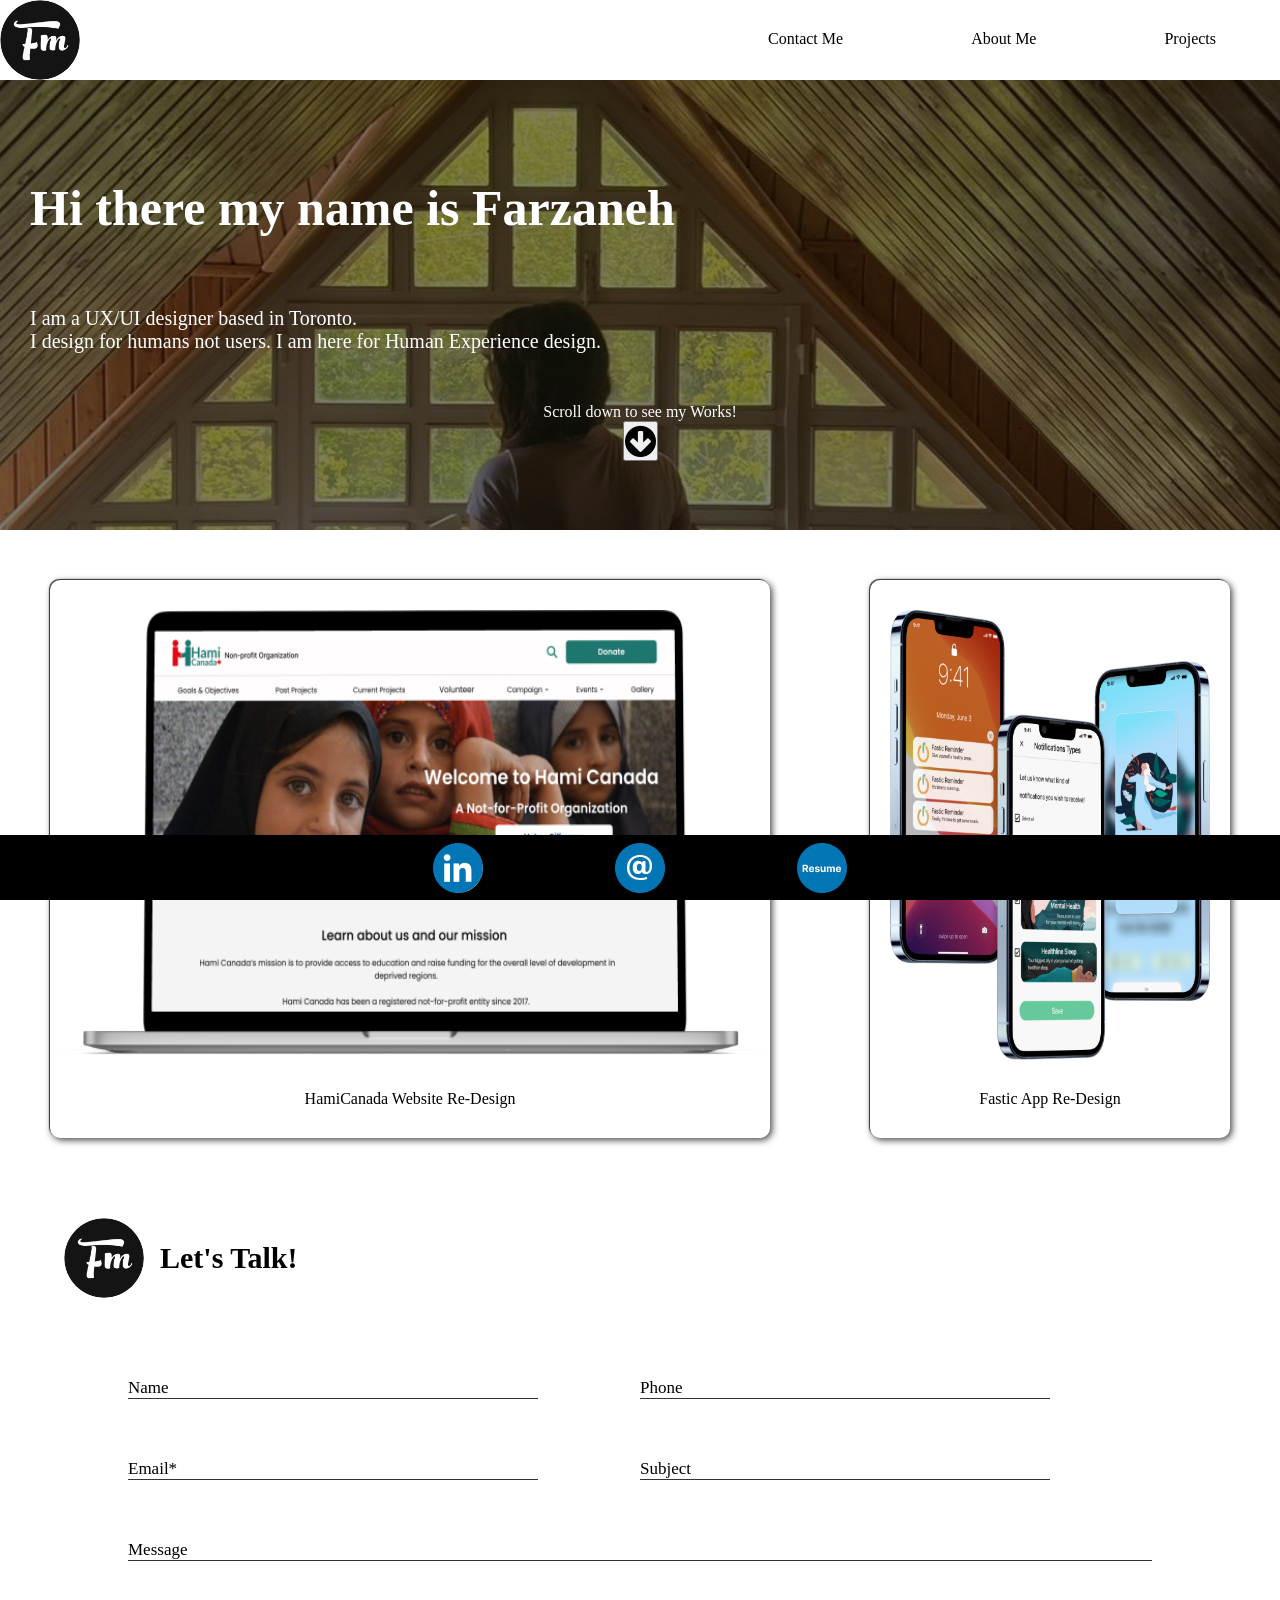
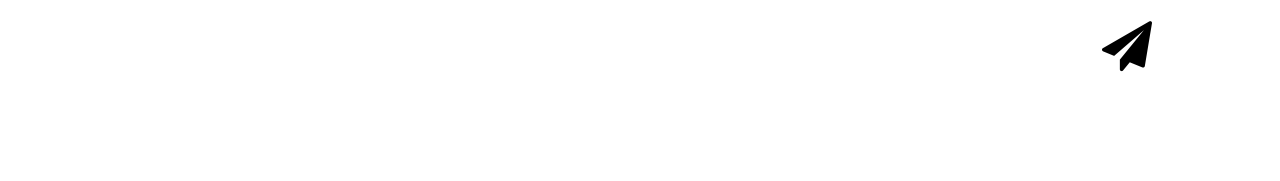
<file: index.html>
﻿<html>
<head>
    <title>my test page</title>
    <style>
    </style>
    <link rel="stylesheet" href="Page1Style.css" />
   <!-- <link rel="stylesheet" href="Page2Style.css" />-->
    <link rel='stylesheet' href='https://cdnjs.cloudflare.com/ajax/libs/font-awesome/4.7.0/css/font-awesome.min.css'>
</head>
<body>


    <div>
        <div>
            <div>
                <a href="HTMLPage2.html">Projects</a>
                <a href="#">About Me</a>
                <a href="#">Contact Me</a>
                <img src="img\logo.jpg" style="width:80px; border-radius:50%;" />
            </div>
        </div>
        <div class="hero-image" >
                <h1 id="heroHeading">Hi&nbsp;there my&nbsp;name&nbsp;is Farzaneh</h1>
                <p class="heroParagraph">
                    I am a UX/UI designer based in Toronto.<br />
                    I design for humans not users. I am here for Human Experience design.
                </p>
                <p  class="scrolIco">Scroll down to see my Works!<br />
                   <button id="downButton" onclick="down()"><i class="fa fa-arrow-circle-down" style="font-size:36px"></i></button>
                </p>

        </div>
        <div id="worksDiv">
            <div id="myWorks">
                <div class="works" id="child1" >
                    <img src="img\work2-web.jpeg" id="workimg1" class="workImg" />
                    <p>HamiCanada Website Re-Design</p>
                </div>
                <div class="works" id="child2">
                    <img src="img\work1.jpeg" id="workimg2" class="workImg" />
                    <p>Fastic App Re-Design</p>
                </div>
            </div>
        </div>
        <div id="letsTalkDiv">
            <img src="img\logo.jpg" style="width:80px; border-radius:50%;" />
            <strong id="letsTalk">Let's Talk!</strong>
        </div>
        <div id="conatct">
            <form>
                <div class="ContactRow">
                    <input type="text" id="fname" name="fname" placeholder="Name" /><br />
                    <input type="text" id="phone" name="phone" placeholder="Phone" /><br />
                </div>
                <div class="ContactRow">
                    <input type="text" id="email" name="email" placeholder="Email*" /><br />
                    <input type="text" id="subject" name="subject" placeholder="Subject" /><br />
                </div>
                <div class="ContactRow">
                    <input type="text" id="message" name="message" placeholder="Message" /><br />
                </div>
                <div class="ContactRow">
                    <button id="submitButton">
                        <i class='fa fa-send'></i>
                    </button>
                </div>
            </form>

        </div>
        <footer>
            <a class="footLink" href="#"><img src="img\foot1.png" class="FooterImg" /></a>
            <a class="footLink" href="#"><img src="img\foot2.png" class="FooterImg" /></a>
            <a class="footLink" href="#"><img src="img\foot3.png" class="FooterImg" /></a>
        </footer>

    </div>
    <script src="index.js"></script>
</body>
</html>
</file>
<file: Page1Style.css>
﻿* {
    padding: 0;
    margin: 0;
}

a {
    text-decoration: none;
    margin: 30px 5%;
    float: right;
    color: black;
}

a:hover {
        color: grey;
 }
/*---------------------*/

.box {
    height: 300px;
}

body {
    color: black;
}
.hero-image {
    display:flex;
justify-content:center ;
    flex-direction: column;
    background-image: linear-gradient(rgba(0, 0, 0, 0.5), rgba(0, 0, 0, 0.5)), url("img/hero2.jpg");
    height: 50%;
    background-repeat: no-repeat;
    background-size: cover;
    position: relative;
    background-position: center;
    width: 100%;
    top: 0;
    color: white;
}
#heroHeading {
    font-size: 50px;
    margin-bottom: 40px;
    padding-top:30px;
    padding-left:30px;
}
.heroParagraph {
    font-size: 20px;
    margin-bottom: 50px;
    padding-top: 30px;
    padding-left: 30px;
}

.scrolIco {
    text-align: center;   
}


    .hero-text button {
        border: none;
        outline: 0;
        display: inline-block;
        padding: 10px 25px;
        color: black;
        background-color: #ddd;
        text-align: center;
        cursor: pointer;
    }

        .hero-text button:hover {
            background-color: #555;
            color: white;
        }
input{
    border:none;
    border-bottom:1px solid #333333;
    margin:30px 10% 30px 0;
    width:50%;
    font-family:Tahoma;
    font-size:17px;
}
    input[type=text]:focus {
        border: none;
        outline:none;
        border-bottom: 3px solid black;
    }
  input::placeholder{
      color:black;
      opacity:1;
  }
#Contact{
    margin-bottom:100px;
}
#letsTalkDiv{
    display:flex;
    align-items: center;
    margin-left:5%;
    margin-top:30px;
}
#letsTalk{
   margin-left: 16px;
    font-size:30px;
}
#conatct{
    width:80%;
    margin:50px 10% 100px 10%;
}
.ContactRow{
    width:100%;
    display:flex;
}
#message{
    width:100%;
    margin:30px 0 50px 0;
}
#submitButton{
    border:none;
    height:70px;
    font-size:50px;
    background-color:white;
    width:100%;
    text-align:right;
}

.works {
    align-content: center;
    margin: auto;
    text-align: center;
    transition: transform .3s;
    margin: 50px 50px;
    border-radius:10px;
    padding-bottom:30px;
    box-shadow: 2px 2px 7px rgba(0,0,0,0.75),-1px -1px 1px rgba(0,0,0,0.75);
    -webkit-box-shadow: 2px 2px 7px rgba(0,0,0,0.75),-1px -1px 1px rgba(0,0,0,0.75);
    -moz-box-shadow: 2px 2px 7px rgba(0,0,0,0.75),-1px -1px 1px rgba(0,0,0,0.75);
}
    .works:hover {
        -ms-transform: scale(0.98); /* IE 9 */
        -webkit-transform: scale(0.98); /* Safari 3-8 */
        transform: scale(0.98);
    }
#myWorks {
    display: flex;   
}
#child1 {
    flex: 2;
   
}
#child2 {
    flex: 1;
}
.workImg {
    height: 450px;
    padding: 0;
    min-width: 300px;
    margin:30px auto;
    width: 100%;
}
#workimg1{
 max-width: 1000px;
 max-height:450px;
}
#workimg2 {
    max-width: 320px;
    max-height: 450px;
}

@media only screen and (max-width: 700px) {
    .ContactRow {
        width: 100%;
        display: initial;
    }

    input {
        width: 80%;
    }

    #heroHeading {
        font-size: 30px;
        margin-bottom: 40px;
        padding-top: 30px;
        padding-left: 30px;
    }

    .heroParagraph, .scrolIco {
        font-size: 10px;
        margin-bottom: 10px;
        padding-top: 20px;
        padding-left: 30px;
    }
}
@media only screen and (max-width: 900px) {


    #myWorks {
        display: initial;
        margin: auto
    }

    
    .workImg {
        max-height: 500px;
        margin: 30px auto;
        padding: 0;
        width: 100%;
    }
    #workimg1 {
        max-width: 1000px;
        max-height: 350px;
    }

    #workimg2 {
        max-width: 320px;
        max-height: 350px;
    }
}

/*---------------------*/
a {
    text-decoration: none;
    margin: 30px 5%;
    float: right;
    color: black;
}

    a:hover {
        color: grey;
    }


#icon {
    width: 95px;
    border-radius: 45px;
    margin: 20px 40px;
}

footer {
    background-color: black;
    width: 100%;
    position: fixed;
    height: 65px;
    bottom: 0;
    left: 0;
    text-align: center;
}
.footLink {
    margin: 0px;
    float: none;
}
.FooterImg {
    width: 50px;
    height: 50px;
    margin: 7.5px 5%;
}
button{
    background-color: none!important;
}
</file>
<file: Page2Style.css>
﻿
#HiIntro {
    text-align:left;
}

.mainDiv{
    width:100%;
    display:flex;
    padding-bottom:50px;

}
#dots{display:none;}
#moreBtn{color:rgb(80,192,254);}
#icon {
    width: 95px;
    border-radius: 45px;
    margin: 20px 40px;
}
footer {
    background-color: black;
    width: 100%;
    position: fixed;
    height: 65px;
    bottom: 0;
    left: 0;
    text-align: center;
}
#imgDiv{
    min-width:330px;
}
#head {
    width: 300px;
    height: 300px;
    border-radius: 50%;
    position: relative;
    top: 5px;
    left: 10px;
}
#logo2 {
    width: 97px;
    height: 97px;
    border-radius: 50%;
    position: relative;
    top: 60px;
    left: 110px;
    border: 1px solid rgb(80,192,254);
}
#bio {
    flex: 2;
    padding-bottom: 50px;
    padding-right: 100px;
    text-align: justify;
}
#MyHobbiesSection {
    background-color: rgb(245,245,244);
}
#resume {
    position: relative;
    display: block;
    background-color: rgb(80,192,254);
    width: 150px;
    height: 150px;
    border-radius: 50%;
    text-align: center;
    vertical-align: middle;
    line-height: 150px;
    top: 250px;
    left: -200px;
    color:white;
    font-size:xx-large;
}
#MyHobbiesHeading {
    width: 100%;
    text-align: center;
    background-color: rgb(245,245,244);
    margin: 30px 0px;
    padding-top:20px;
    padding-bottom:0px;
}
#myHobbies {
    display: flex;
    background-color: rgb(245,245,244);
    margin:0px 50px 30px 50px;
}
.Hobbies {
    flex: 1;
    margin: 0px 20px 20px 20px;
}
.HobbiesImg{

    background-color:rgb(196,196,196);
    border-radius:20px;
    width:100%;
    max-width:447px;
    height:323px;
    margin:auto;
    display:flex;

}
#SkillSection {
    margin-bottom: 100px;
}
.skillGroups {
    padding:0 0 0 10%;
}
#mySkills {
    width: 100%;
    display: grid;
    grid-template-rows: 50% 50%;
    grid-template-columns: 50% 50%;
    margin-bottom: 100px;
}
    progress{
        display:block;
        width:200px;
        border:none;
        border-radius:10px;
        margin:5px 5px;
    }
        progress::-webkit-progress-bar {
            border-radius: 10px;
            background: rgb(196,196,196);
        }

        progress::-webkit-progress-value {
            border-radius: 10px;
            background: rgb(80,192,254);
        }
        progress::-moz-progress-bar {
            border-radius: 10px;
            background:rgb(80,192,254);

        }
#MySkillsHeading{
    text-align:center;
    background-color:white;
}
.skil {
    display: flex;
    padding-left: 0px;

}
.skil div{border: 0px solid black; display:block; }
#mySkills{
    margin:auto;
}
#mySkills div {
    margin: 0;
}
.subSkillsTitle {
  /*  margin-left: 50px;*/
}

.subSkills {
    width: 50%;
    text-align: left;
    padding-left: 0px;
    min-width:120px;
   
}
.HobbyText{
    text-align:justify;
}
.FooterImg{
    width:50px;
    height:50px;
   margin:7.5px 5%;
}

@media only screen and (max-width: 900px) {
    #myHobbies {
        display: initial;
        background-color: rgb(245,245,244);
        margin: 0px 50px 30px 50px;
    }
    #mySkills {
        width: 100%;
        display: grid;
        grid-template-rows: 25%;
        grid-template-columns: 100%;
        margin-bottom: 100px;
    }
}

    @media only screen and (max-width: 700px) {
        #imgDiv {
            min-width: 120px;
        }

        #head {
            width: 90px;
            height: 90px;
            border-radius: 50%;
            position: relative;
            top: 5px;
            left: 10px;
        }

        #logo2 {
            width: 40px;
            height: 40px;
            border-radius: 50%;
            position: relative;
            top: 25px;
            left: 40px;
        }

        #resume {
            position: relative;
            display: block;
            background-color: rgb(80,192,254);
            width: 60px;
            height: 60px;
            border-radius: 50%;
            text-align: center;
            vertical-align: middle;
            line-height: 60px;
            top: 50px;
            left: -80px;
            color: white;
            font-size: x-small;
        }
    }

    @media only screen and (max-width: 500px) {
       

        #TopMenu {
            display: none;
        }

        #imgDiv {
            min-width: 80px;
        }

        #head {
            width: 70px;
            height: 70px;
            border-radius: 50%;
            position: relative;
            top: 5px;
            left: 10px;
        }

        #logo2 {
            width: 30px;
            height: 30px;
            border-radius: 50%;
            position: relative;
            top: 10px;
            left: 40px;
        }

        #resume {
            position: relative;
            display: block;
            background-color: rgb(80,192,254);
            width: 30px;
            height: 30px;
            border-radius: 50%;
            text-align: center;
            vertical-align: middle;
            line-height: 30px;
            top: 30px;
            left: -50px;
            color: white;
            font-size: x-small;
        }
    }
    /*---------------------*/
    a {
        text-decoration: none;
        margin: 30px 5%;
        float: right;
        color: black;
    }

        a:hover {
            color: grey;
        }

.footLink{
    margin:0px;
    float:none;
}
</file>
